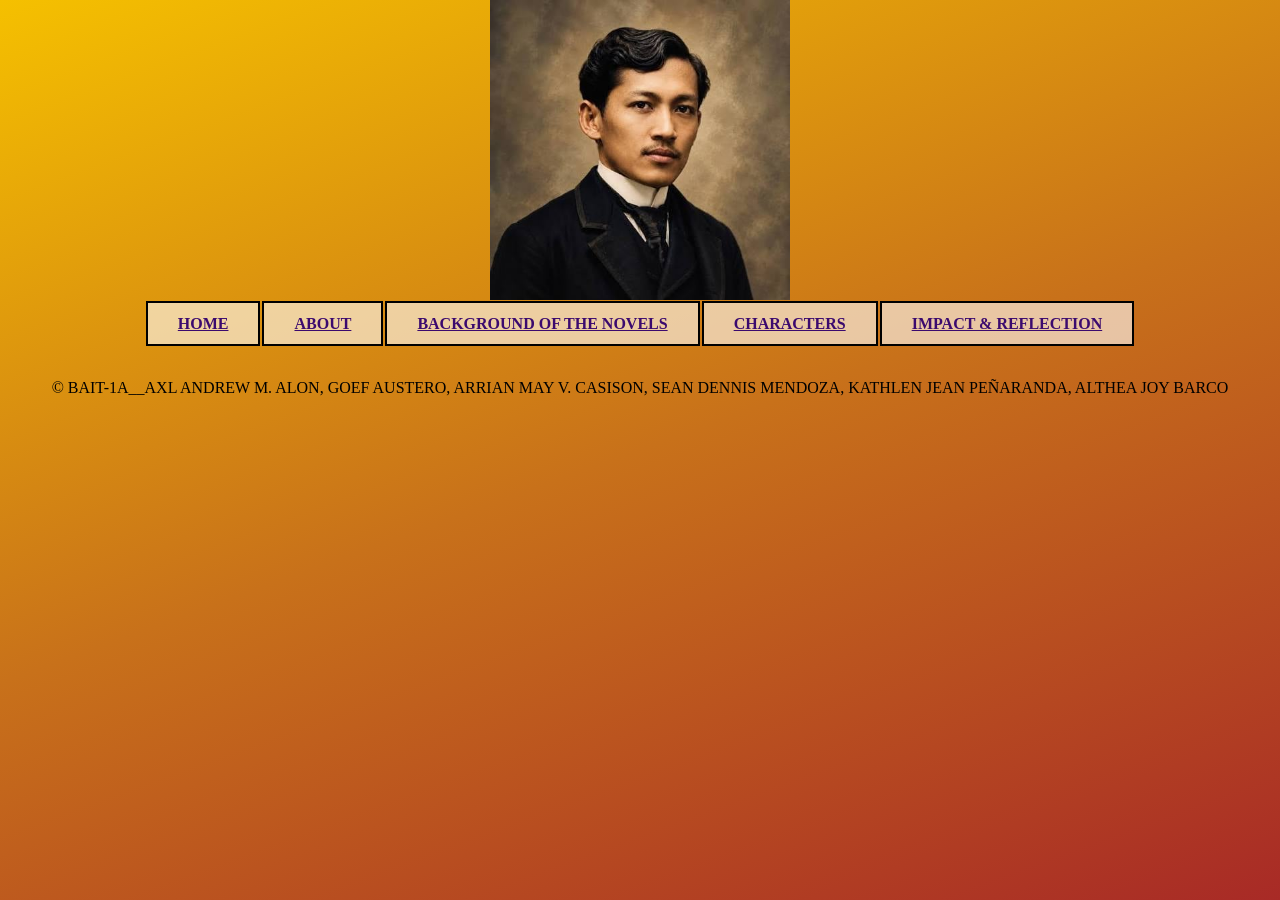
<file: index.html>
<!DOCTYPE html>
<html lang="en">
<head>
    <meta charset="UTF-8">
    <meta name="viewport" content="width=device-width, initial-scale=1.0">
    <title>LIFE AND WORKS OF RIZAL WEBSITE</title>
    <link rel="stylesheet" href="rizal.css">
</head>
<body>
    <center<img class="profile-pic" src="jose-rizal.jpg" alt="Jose Rizal">
   <center><img class="profile-pic" src="jose-rizal.jpg" alt="Jose Rizal"></center>

    <nav class="navbar">
        <div class="nav-menu">
            <a href="index.html">HOME</a>
            <a href="index.html#about">ABOUT</a>
            <a href="Background.html#noli">BACKGROUND OF THE NOVELS</a>
            <a href="Characters.html#characters">CHARACTERS</a>
            <a href="Characters.html#reflection">IMPACT & REFLECTION</a>
        </div>
    </nav>

    <main class="content">
        <section id="about" class="about">
            <h1 style="font-family: Verdana, Geneva, Tahoma, sans-serif;">ABOUT DR. JOSE RIZAL</h1>
            <div class="impact-line">______________________________________________________</div>
            <p>
                Jose Protacio Rizal Mercado y Alonso Realonda was born on June 19, 1861,
                in Calamba, Laguna. His parents were Francisco Mercado and Teodora Alonso,
                and he was the seventh of their eleven children.
            </p>
            <p>
                He studied at the Ateneo Municipal de Manila and the University of Santo
                Tomas, then continued his medical studies in Madrid, Spain, Paris, and Heidelberg.
                He became an ophthalmologist, and he was also a writer, poet, painter,
                sculptor, and reformer who is said to have spoken more than 20 languages.
            </p>

            <br>
            <h1 style="font-family: Verdana, Geneva, Tahoma, sans-serif;">Famous Works</h1>
            <div class="impact-line">______________________________________________________</div>
            <br>
            <h2>Noli Me Tangere (1887)</h2>
            <h2>El Filibusterismo (1891)</h2>
            <h2>Mi Ultimo Adios (1896)</h2>
            <p style="text-align:center; text-indent:0;">(his last poem, written before his death)</p>

            <br>
            <h1 style="font-family: Verdana, Geneva, Tahoma, sans-serif;">IMPORTANT FACTS</h1>
            <div class="impact-line">______________________________________________________</div>
            <ul>
                <li>He founded La Liga Filipina in 1892, a group that pushed for peaceful reform.</li>
                <li>He was exiled to Dapitan, Zamboanga, from 1892 to 1896, where he taught, farmed, and treated patients.</li>
                <li>He was executed by firing squad on December 30, 1896, at Bagumbayan (now Luneta Park), Manila.</li>
            </ul>

            <br>
            <h1>Birth and Death</h1>
            <div class="impact-line">______________________________________________________</div>
            <table id="border-1" border="1">
                <tr>
                    <th>Birth</th>
                    <th>Death</th>
                </tr>
                <tr>
                    <td>June 19, 1861</td>
                    <td>December 30, 1896</td>
                </tr>
            </table>
        </section>
    </main>

    <footer>
        <p>&copy; BAIT-1A__AXL ANDREW M. ALON, GOEF AUSTERO, ARRIAN MAY V. CASISON, SEAN DENNIS MENDOZA, KATHLEN JEAN PEÑARANDA, ALTHEA JOY BARCO</p>
    </footer>
</body>
</html>
</file>
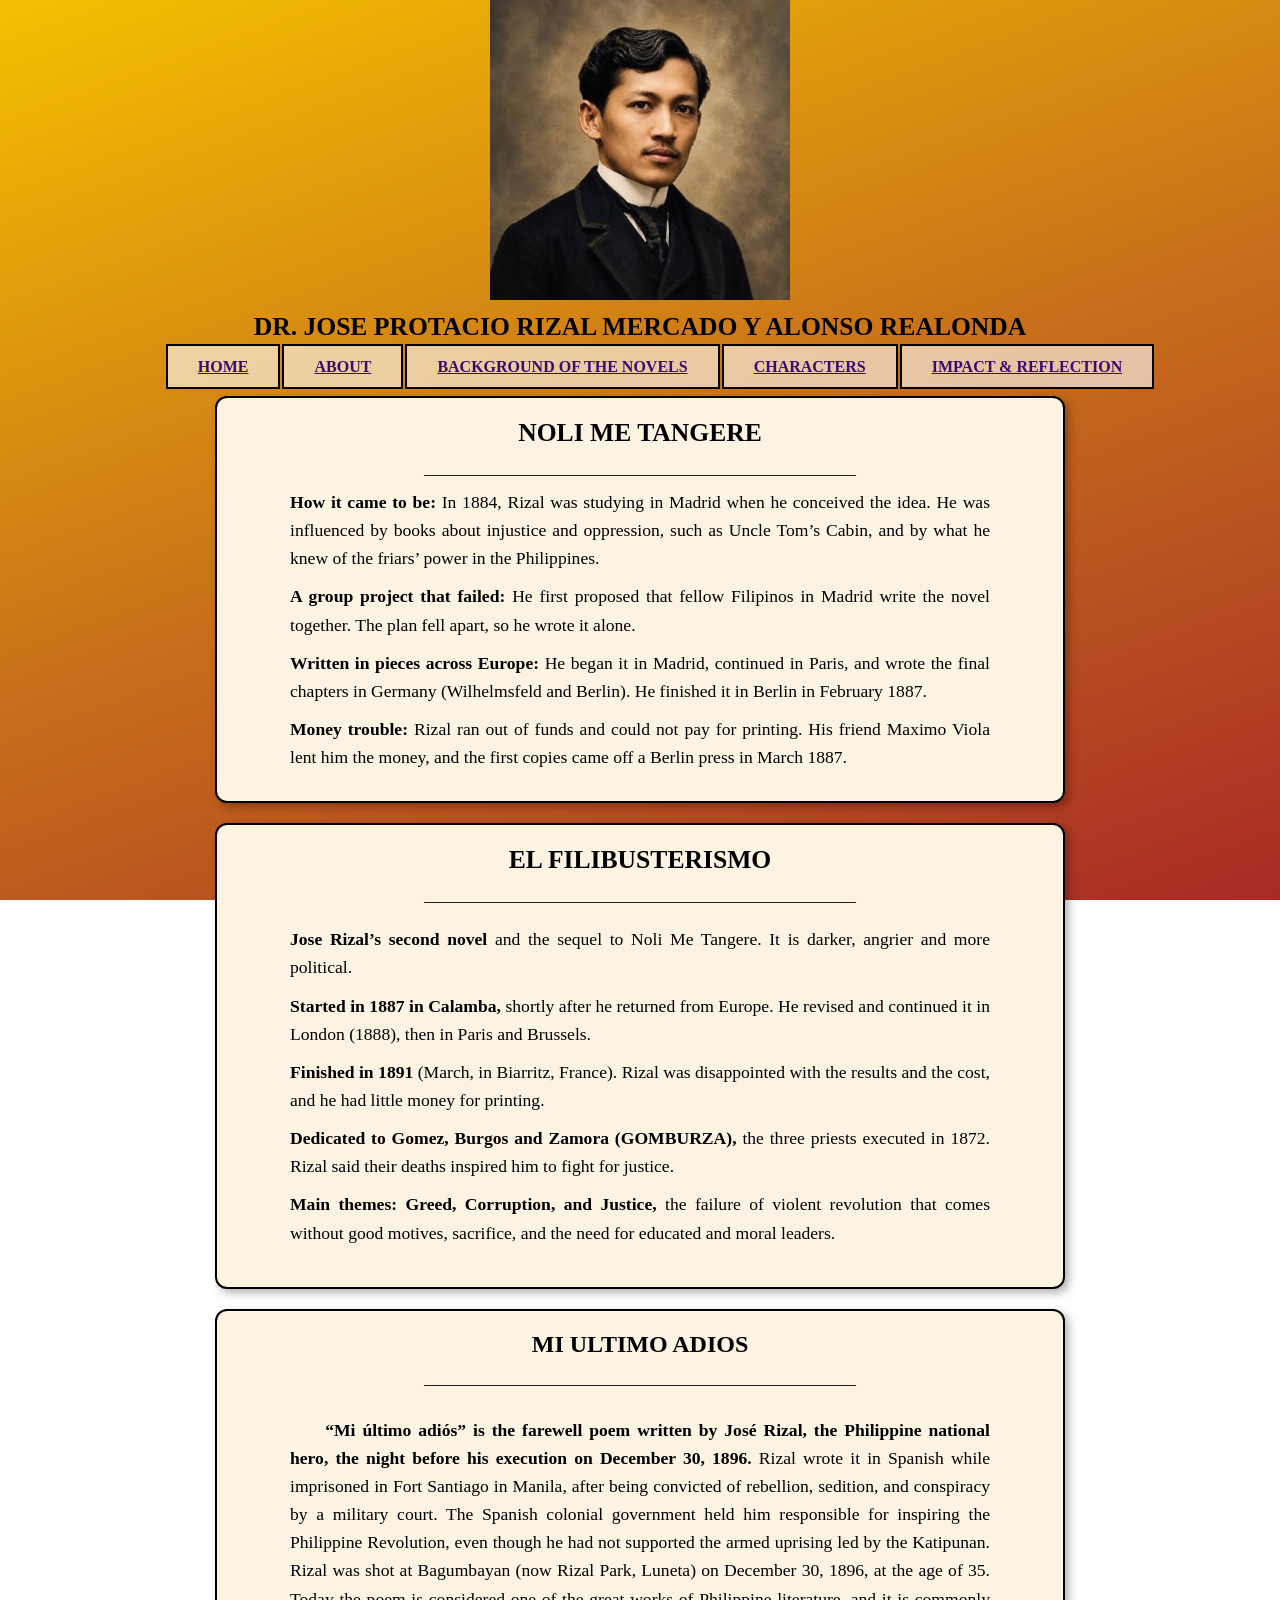
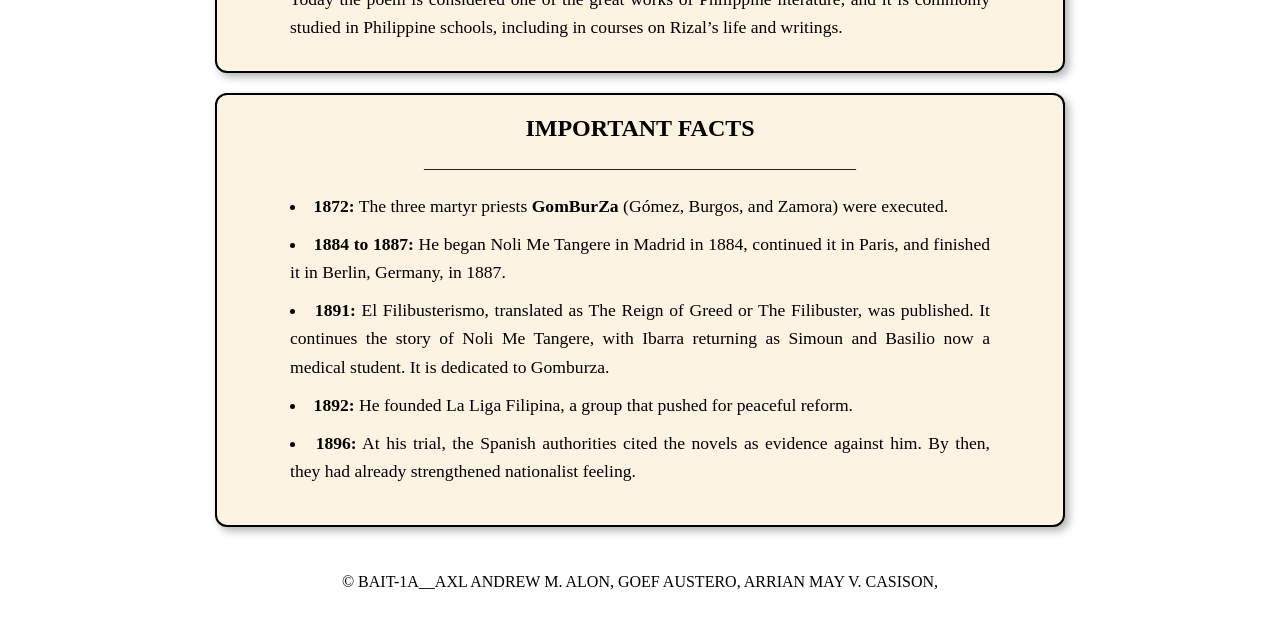
<file: Background.html>
<!DOCTYPE html>
<html lang="en">
<head>
    <meta charset="UTF-8">
    <meta name="viewport" content="width=device-width, initial-scale=1.0">
    <title>THE BACKGROUND OF HIS NOVELS</title>
    <link rel="stylesheet" href="rizal.css">
    
</head>
<img class="profile-pic" src="jose-rizal.jpg" alt="Jose Rizal"> <center><h1>DR. JOSE PROTACIO RIZAL MERCADO Y ALONSO REALONDA</center></h1>
<body>

 <ul>
    <nav class="navbar">
        <div class="nav-menu">
                <a href="index.html">HOME</a>
                <a href="index.html#about">ABOUT</a>
                <a href="Background.html#noli">BACKGROUND OF THE NOVELS</a>
                <a href="Characters.html#characters">CHARACTERS</a>
                <a href="Characters.html#reflection">IMPACT & REFLECTION</a>
</ul>
        </div>
    </nav>
 

    <main class="content">
 
        <section id="noli">
            <h1>NOLI ME TANGERE</h1>
            <div class="impact-line">______________________________________________________</div>
            <p>
                <strong>How it came to be:</strong> In 1884, Rizal was studying in Madrid
                when he conceived the idea. He was influenced by books about injustice and
                oppression, such as Uncle Tom’s Cabin, and by what he knew of the friars’
                power in the Philippines.
            </p>
            <p>
                <strong>A group project that failed:</strong> He first proposed that fellow
                Filipinos in Madrid write the novel together. The plan fell apart, so he
                wrote it alone.
            </p>
            <p>
                <strong>Written in pieces across Europe:</strong> He began it in Madrid,
                continued in Paris, and wrote the final chapters in Germany (Wilhelmsfeld
                and Berlin). He finished it in Berlin in February 1887.
            </p>
            <p>
                <strong>Money trouble:</strong> Rizal ran out of funds and could not pay
                for printing. His friend Maximo Viola lent him the money, and the first
                copies came off a Berlin press in March 1887.
            </p>
        </section>
 
        <section id="elfili">
            <h1>EL FILIBUSTERISMO</h1>
            <div class="impact-line">______________________________________________________</div>
            <ul>
            <p>
                <b>Jose Rizal’s second novel</b> and the sequel to Noli Me Tangere. It is
                darker, angrier and more political.
            </p>
            <p>
                <strong>Started in 1887 in Calamba,</strong> shortly after he returned from Europe. He
                revised and continued it in London (1888), then in Paris and Brussels.
            </p>
            <p>
                <strong>Finished in 1891</strong> (March, in Biarritz, France). Rizal was disappointed
                with the results and the cost, and he had little money for printing.
            </p>
            <p>
                <strong>Dedicated to Gomez, Burgos and Zamora (GOMBURZA),</strong> the three priests
                executed in 1872. Rizal said their deaths inspired him to fight for justice.
            </p>
            <p>
                <strong>Main themes: Greed, Corruption, and Justice,</strong> the failure of violent
                revolution that comes without good motives, sacrifice, and the need for
                educated and moral leaders.
            </p>
            </ul>
            
        </section>
 
        <section id="mi-ultimo-adios">
        
            <h2>MI ULTIMO ADIOS</h2>
            <div class="impact-line">______________________________________________________</div>
            <br>
            <p><strong>
        
                “Mi último adiós” is the farewell poem written by José Rizal, the
                Philippine national hero, the night before his execution on
                December 30, 1896.
            </strong>
           
                Rizal wrote it in Spanish while imprisoned in Fort Santiago in Manila,
                after being convicted of rebellion, sedition, and conspiracy by a
                military court. The Spanish colonial government held him responsible
                for inspiring the Philippine Revolution, even though he had not
                supported the armed uprising led by the Katipunan.
                
                Rizal was shot at Bagumbayan (now Rizal Park, Luneta) on December 30,
                1896, at the age of 35. Today the poem is considered one of the great
                works of Philippine literature, and it is commonly studied in Philippine
                schools, including in courses on Rizal’s life and writings.
            </p>
        
        </section>
        
        <section id="important-facts">
            <h2>IMPORTANT FACTS</h2>
            <div class="impact-line">______________________________________________________</div>
            <ul>
                <li><strong>1872:</strong> The three martyr priests <b>GomBurZa</b> (Gómez, Burgos, and Zamora) were executed.</li>
                <li><strong>1884 to 1887:</strong> He began Noli Me Tangere in Madrid in 1884, continued it in Paris, and finished it in Berlin, Germany, in 1887.</li>
                <li><strong>1891:</strong> El Filibusterismo, translated as The Reign of Greed or The Filibuster, was published. It continues the story of Noli Me Tangere, with Ibarra returning as Simoun and Basilio now a medical student. It is dedicated to Gomburza.</li>
                <li><strong>1892:</strong> He founded La Liga Filipina, a group that pushed for peaceful reform.</li>
                <li><strong>1896:</strong> At his trial, the Spanish authorities cited the novels as evidence against him. By then, they had already strengthened nationalist feeling.</li>
            </ul>
        </section>


    

    </main>

    <footer>
       <p>&copy; BAIT-1A__AXL ANDREW M. ALON, GOEF AUSTERO, ARRIAN MAY V. CASISON, 
    </footer>   
 
</body>
</html>
</file>
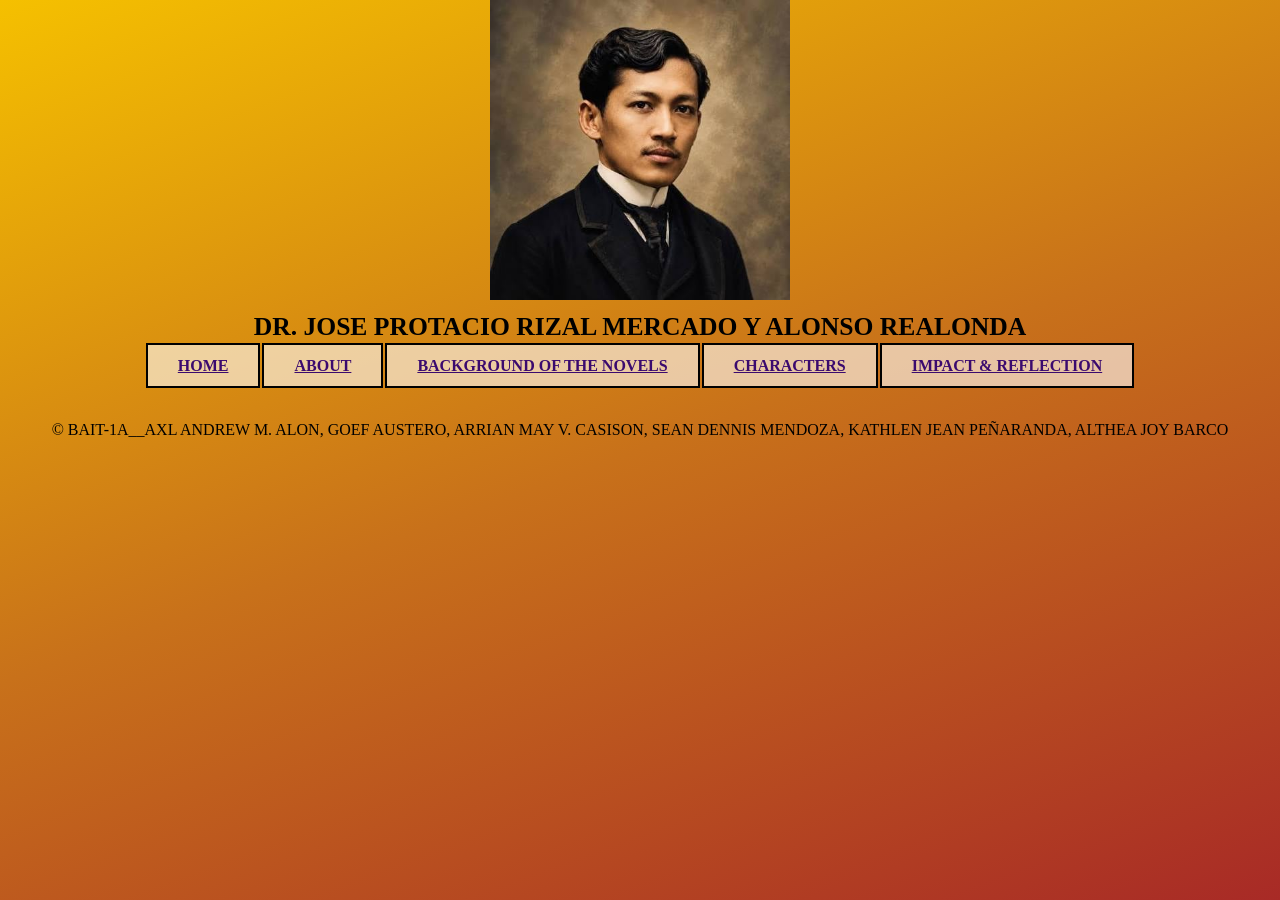
<file: Characters.html>
<!DOCTYPE html>
<html lang="en">
<head>
    <meta charset="UTF-8">
    <meta name="viewport" content="width=device-width, initial-scale=1.0">
    <title>CHARACTERS</title>
    <link rel="stylesheet" href="rizal.css">
</head>
<img class="profile-pic" src="jose-rizal.jpg" alt="Jose Rizal">
 <center><h1>DR. JOSE PROTACIO RIZAL MERCADO Y ALONSO REALONDA</center></h1>
 
<body>
 
        <nav class="navbar">
                <div class="nav-menu">
                   <a href="index.html">HOME</a>
<a href="index.html#about">ABOUT</a>
<a href="Background.html#noli">BACKGROUND OF THE NOVELS</a>
<a href="Characters.html#characters">CHARACTERS</a>
<a href="Characters.html#reflection">IMPACT & REFLECTION</a>
                </div>
        </nav>


                 <main class="content">
            <div id="characters" class="char">
                <!-- BOX 1: NOLI ME TANGERE -->
                <section>


                         <h1 style="font-family:Verdana, Geneva, Tahoma, sans-serif;">NOLI ME TANGERE</h1>
            <div class="impact-line">______________________________________________________</div>
            <br>
            <br>

                                <h2>Major Characters</h2>
                <p><strong>Crisostomo Ibarra:</strong> A young man who returns from Europe and wants to build a school. Symbolizes patriotic youth who believe in education and peaceful reform.</p>
                <p><strong>María Clara:</strong> Ibarra's sweetheart; actually the daughter of Padre Damaso. Symbolizes the gentle, oppressed Filipina, and the Motherland herself.</p>
                <p><strong>Elias:</strong> A boatman and protector of Ibarra who wishes for the nation to change. Symbolizes the citizen who longs for change and is willing to sacrifice.</p>
                <br>
                <br>
                <h2>Friars and Those in Power</h2>
                <p><strong>Padre Damaso:</strong> An arrogant and abusive Franciscan priest. Symbolizes the abuse of the friars and of the church.</p>
                <p><strong>Padre Salvi:</strong> A quiet but hypocritical and lecherous curate. Symbolizes the hypocrisy and evil hidden behind religion.</p>
                <p><strong>Padre Sibyla:</strong> A shrewd Dominican priest. Symbolizes the watchful, calculating power of the church.</p>
                <p><strong>Alferez:</strong> The head of the Guardia Civil. Symbolizes the abuse of military and authority.</p>
                <p><strong>Doña Consolacion:</strong> The cruel and oppressive wife of the Alferez. Symbolizes a person who abuses power once she gains it.</p>
                <br>
                <br>
                <h2>Filipinos Who Cling to Power</h2>
                <p><strong>Kapitan Tiago:</strong> The recognized father of María Clara; wealthy and pro-Spanish. Symbolizes Filipinos who bow to foreigners for status and wealth.</p>
                <p><strong>Doña Victorina:</strong> A pretentious Filipina who pretends to be Spanish. Symbolizes colonial mentality.</p>
                <p><strong>Don Tiburcio de Espadaña:</strong> A fake doctor and the husband of Doña Victorina. Symbolizes fraud and lack of real ability.</p>
                <p><strong>Alfonso Linares:</strong> María Clara's suitor, introduced by Padre Damaso. Symbolizes opportunism.</p>
                <br>
                <br>
                <h2>The Oppressed and the Good</h2>
                <p><strong>Sisa:</strong> A mother who loses her sanity after her sons go missing. Symbolizes the suffering mother and the oppressed nation.</p>
                <p><strong>Basilio and Crispin:</strong> Brothers and sons of Sisa; sacristans who are falsely accused and tortured. Symbolizes child victims of abuse and injustice.</p>
                <p><strong>Pilosopo Tasyo:</strong> A wise old man whom others call mad. Symbolizes brilliant ideas that society is not yet ready to understand.</p>
                <p><strong>Don Rafael Ibarra:</strong> Ibarra's father, a good man who died in prison. Symbolizes a victim of injustice.</p>
                <p><strong>Don Filipo:</strong> A liberal lieutenant mayor. Symbolizes a just and courageous leader.</p>
                <p><strong>Tiya Isabel:</strong> María Clara's aunt. Symbolizes the traditional and religious outlook.</p>

<br>
<br>
                       

                            <!-- BOX 2: EL FILIBUSTERISMO -->
                         <main class="el-char">
                <div id="characters" class="char">

                        </section>

            <!--EL FILI CHAR-->
            <section>

                   <h1 style="font-family:Verdana, Geneva, Tahoma, sans-serif">EL FILIBUSTERISMO</h1> 
                  
                  <div class="impact-line">______________________________________________________</div>
                <br>
                <br>
                                       <h2>Major Characters</h2>
                        <p><strong>Simoun (Crisostomo Ibarra):</strong> A wealthy jeweler and mysterious adviser to the Captain General. He is secretly Ibarra from Noli Me Tangere, returned to take revenge and plan a bloody revolution by blowing up a wedding feast. He hides behind blue-tinted glasses and a beard. Symbolizes vengeance and violent means of change.</p>
                        <p><strong>Basilio:</strong> Sisa's surviving son and a medical student about to graduate. At first loyal to Simoun, he chooses to put his studies and his love for Juli first. Symbolizes youth drawn to peaceful progress.</p>
                        <p><strong>Isagani:</strong> An idealistic poet and student, nephew of Padre Florentino, and sweetheart of Paulita Gomez. Symbolizes patriotic, passionate youth who believe in reform and oppose violent uprising.</p>
                        <p><strong>Padre Florentino:</strong> A retired priest and Isagani's uncle. Wise and morally upright, he receives Simoun in his final moments and voices the novel's message: freedom is won through endurance and virtue.</p>
                        <p><strong>Kabesang Tales (Telesforo Juan de Dios):</strong> A hardworking farmer from San Diego whose land is seized by the friars. He later becomes the outlaw Matanglawin and joins Simoun's cause. Symbolizes the oppressed people forced to fight back.</p>
                        <p><strong>Juli (Julia):</strong> Kabesang Tales's daughter and Basilio's sweetheart. To free her father, she becomes a servant of Hermana Penchang, and later jumps from a convent window to escape Padre Camorra. Symbolizes a young woman sacrificed by poverty.</p>
                        <br>
                        <br>
                        <h2>Students and Friends</h2>
                        <p><strong>Paulita Gomez:</strong> Isagani's beautiful sweetheart who later leaves him and marries Juanito Pelaez for wealth and security. Symbolizes choosing comfort over love.</p>
                        <p><strong>Juanito Pelaez:</strong> A spoiled, deceitful classmate and favorite of Padre Camorra. He marries Paulita and is known for flattery and cowardice. Symbolizes opportunism and showiness.</p>
                        <p><strong>Placido Penitente:</strong> A bright student who loses his drive to study after an unjust dispute with a professor. He is later killed in Simoun's plot. Symbolizes youth whose dreams are broken by a rotten system.</p>
                        <p><strong>Makaraig:</strong> A wealthy student leader who headed the plan to establish the Spanish-language academy. Symbolizes youth leadership for reform.</p>
                        <br>
                        <br>
                        <h2>The Friars</h2>
                        <p><strong>Padre Camorra:</strong> A lecherous, corrupt friar of Tiani who pursues Juli and uses his power against her. Symbolizes the abuse and wickedness of the friars.</p>
                        <p><strong>Padre Salvi:</strong> The wicked former curate of San Diego, now Provincial of the Franciscans. Symbolizes hypocrisy and manipulation.</p>
                        <p><strong>Padre Sibyla:</strong> A Dominican vice-rector and rival of the Franciscans. Intelligent, calculating, and opposed to Filipino reform. Symbolizes the church's calculated power.</p>
                        <br>
                        <br>
                        <h2>Government and Colonial Society</h2>
                        <p><strong>Captain General:</strong> The powerful governor-general who is influenced and manipulated by Simoun. He seeks amusement and comfort. Symbolizes a negligent government.</p>
                        <p><strong>Don Custodio (Jose Buenaventura):</strong> An arrogant, lazy "liberal" councilor who decides on the Spanish-language academy selfishly and carelessly. Symbolizes government neglect and indifference.</p>
            </section>
    </main>


                    <!--REFLECTION EACH AND IMPACT OF NOLI AND EL FILI-->
        
                       <div id="reflection" class="char">

                            <!-- BOX 1: IMPACT -->
                            <section class="reflection-char">
                         <h2 style="font-size: 40px; font-family: Verdana, Geneva, Tahoma, sans-serif;" class="impact-title">IMPACT</h2>
<div class="impact-line">______________________________________</div>
<br>
<br>
                    <h1 class="impact-p">   
              
                        Noli Me Tangere and El Filibusterismo have a big impact on us as Filipinos because they help us understand what our ancestors experienced during the Spanish period. These novels show the unfair treatment, corruption, abuse of power, and struggles that Filipinos faced in the past. Through the experiences of the characters, we can see how difficult life was for many Filipinos during that time.
                        <br>
                        <br>
                        Through these stories, we learn the importance of freedom, education, equality, and standing up for what is right. They also remind us that we should not allow others to be treated unfairly and that everyone deserves respect and equal rights. We also realize how important it is to speak up against wrong actions and fight for a better future.
                        These novels help us appreciate the sacrifices of our heroes, especially Dr. Jose Rizal, who used his writings to show the problems in our country and inspire people to fight for change. Instead of using violence, Rizal used his knowledge and words to open the eyes of Filipinos and make them aware of the situation in society.
                        <br>
                        <br>
                        Even today, the lessons from these novels are still important because some of the problems shown in the stories can still be seen in our society. They encourage us to become more aware of what is happening around us and to learn from the mistakes of the past.
                        <br>
                        <br>
                        These novels remind us that our history has many lessons that we should never forget. They help us understand the importance of freedom, respect, and equality. As Filipinos, we should carry these lessons in our daily lives, appreciate the sacrifices of our heroes, and do our part in making our country a better place for everyone.
                    </h1>
        </section>
              

                                  <!-- BOX 2: REFLECTION -->
                             <section class="reflection-char">
 
                    <h2 style="font-size: 40px; font-family: Verdana, Geneva, Tahoma, sans-serif;" class="impact-title">REFLECTION</h2>
                  
                    <div class="impact-line">_________________________________________</div>
                              <ul>
                        <h2 class="impact-p reflection-p">

                          
                            <img src="axl.jpg" class="axl-2x2">
                            <h1><li>AXL ANDREW M. ALON</h1></li>
                            
                            <h2>
                                <br>
                                 Watching and understanding Noli Me Tangere and El Filibusterismo helped me realize the hard work and sacrifices of the people who came before us. Both films reminded me that Philippine history is not just a list of dates. It is the story of people who lived, suffered, and hoped for change. My favorite character is Elias. Because of his sacrifices, his story continues to inspire us to rise up and fight for change.

                                The inequality, corruption, and abuse of power in the story are still happening today. As some people say, history repeats itself. In the end, we can only count on each other, because we cannot always depend on the government, especially in our country, which is full of corrupt politicians and political dynasties.
                                <br>
                                <br>
                                Simoun, who was once Ibarra, gave up on peaceful reform and chose revenge instead. His story made me think about how injustice can change a person. I understood his anger, but I also saw that violence cannot truly heal a society. Father Florentino’s words reminded me that real change must come with responsibility, just like great power comes with great responsibility. His words also showed that suffering must have meaning, because everything happens for a reason. Basilio and Isagani showed me that the youth carry the hope of the nation for the next generation.
                                <br>
                                <br>
                                In conclusion, both films taught me that change begins with awareness and courage. Rizal wants Filipinos today to love their country and to depend on themselves, because the government alone is not the answer to growth. I realized that education, honesty, and love for country are not small things. They are ways of continuing the work Rizal started.
                            </h2>
                          </ul>

                          <br>
                          <ul>
                            <div class="impact-line">_________________________________________</div>

                            <br>
                            <img src="aryan.jpg" class="aryan-2x2">
                           <h1><li>ARRIAN MAY V. CASISON</h1></li>
                           <br>
                            <h2>
                                Rizal’s two novels show that a nation’s problems come from a system that rewards
                                silence. In the Noli, Ibarra believes in peaceful reform, but abusive friars, weak officials, and
                                indifferent elites crush his hopes, and Sisa’s tragedy shows who pays the price. In the El Fili,
                                Simoun chooses revenge and corruption, yet his plan fails, suggesting that change built on
                                hatred cannot bring real freedom.
                                <br>
                                <br>
                                What stays with me is how relevant both books still are. Corruption, inequality, and
                                silence in the face of injustice did not end with the Spanish era. Rizal’s message is that loving
                                the country means taking responsibility, and acting with courage and integrity.
                            </h2>
                          </ul>
                          <br>
                                <div class="impact-line">_________________________________________</div>
                          <ul>
                            <br>
                          <img src="jepjep.jpg" class="jepjep-2x2">
                           <h1><li>GOEF AUSTERO</h1></li>
                           <br>
                            <h2>
                                Honestly when we first got assigned Noli Me Tangere and El Filibusterismo I thought
                                it was just going to be two super long books I had to survive. But the more I read the
                                more it hit me that these aren't just old school stories. They're about people getting hurt
                                by a system that was supposed to protect them and some of it still feels way too real
                                today.
                                <br>
                                <br>
                                In the Noli Ibarra comes home from Europe full of hope. He believes that if he builds
                                a school and does things the right way things will get better. I kind of admired that and
                                also kind of wanted to tell him bro it's not that simple. The friars and the officials and
                                everyone with power just shut him down. Then there's Sisa. Her part honestly broke me.
                                She lost her sons and then lost her mind and nobody really cared. That's when I realized
                                Rizal wasn't only writing about politics. He was writing about real people who suffer
                                when no one speaks up.
                                <br>
                                <br>
                                Then El Fili comes in and the mood is totally different. It's darker and angrier.
                                Ibarra comes back as Simoun the rich jeweler and he's not the hopeful guy anymore.
                                He's bitter and wants revenge. At first I thought maybe he's right since peaceful ways
                                didn't work. But his plan falls apart because it came from pain and anger and not from
                                really wanting to help the people. Kabesang Tales also stuck with me. He lost his land
                                and his family and everything he worked for and he ended up becoming someone he
                                never wanted to be. It showed me how a broken system can really change a person.
                                <br>
                                <br>
                                The part that stayed with me most was Padre Florentino. He's calm and he doesn't
                                shout but he says that change needs a just cause and the right means and that sacrifice is
                                what makes a nation worth saving. I think Rizal is telling us that revenge isn't the answer
                                and that being silent or just not caring is part of the problem too.
                                <br>
                                <br>
                                Reading both novels made me look at my own life a little differently. We're not
                                under Spain anymore but there's still corruption and still people who get ignored and
                                still a lot of us who say wala naman akong magagawa. Rizal makes me think that we can
                                do something even if it's small. Study hard and speak up when something is wrong and
                                care about other people. That's what loving your country means to me now. It's not just
                                something you memorize for a test. It's something you actually have to live out.
                            </h2>
                          </ul>
                          <br>
                          <div class="impact-line">_________________________________________</div>
                          <ul>
                            <br>
                            <h1><li>SEAN DENNIS MENDOZA</h1></li>
                            <br>
                            <h2>
                                
                            </h2>
                          </ul>
                          <div class="impact-line">_________________________________________</div>
                          <ul>
                            <br>
                            <img src="kathlen.jpg" class="kathlen-2x2">
                            <h1><li>KATHLEN JEAN PEÑARANDA</h1></li>
                            <br>
                            <h2>
                                Learning about Noli Me Tangere and El Filibusterismo made me realize how important it is to know our history as Filipinos. These novels helped me understand the hardships, unfair treatment, and struggles that our ancestors faced during the Spanish period. They also showed me that the freedom we have today came with many sacrifices.
                                <br>
                                <br>
                                I feel proud of Dr. Jose Rizal because he used his knowledge and writings to show the problems in our country. His works taught me that we should not be afraid to speak up when something is wrong. We should always stand for what is right and treat everyone fairly.
                                <br>
                                <br>
                                I also learned that the lessons from these novels are still important today. Even after many years, our country still faces problems like corruption, unfair treatment, and inequality. This made me realize that we should care about what is happening in our society and do our part to make things better.
                                <br>
                                <br>
                                These novels helped me appreciate our history and understand the importance of the freedom we have today. They also reminded me to be thankful for the sacrifices of our heroes and to learn from their experiences. As a young Filipino, I want to use these lessons in my daily life and become someone who respects others and cares about our country.
                            </h2>
                          </ul>
                          <br>
                          <div class="impact-line">_________________________________________</div>
                          <ul>
                            <br>
                            <img src="althea.jpg" class="althea-2x2">
                           <h1><li>ALTHEA JOY BARCO</h1></li>
                           <br>
                            <h2>
                            
                                Studying Noli Me Tangere and El Filibusterismo helped me understand the struggles and
                                experiences of Filipinos during the Spanish colonial period. Through these stories, I learned
                                how people suffered because of injustice, discrimination, and abuse of power. It made me
                                realize how important freedom and equality are.
                                <br>
                                <br>
                                I also learned to appreciate the courage of Dr. Jose Rizal in writing about the problems of our
                                country. He used his intelligence and talent to open the eyes of Filipinos and encourage them to
                                fight for what is right. His actions inspired me to be brave, speak up when something is wrong,
                                and never be afraid to express my thoughts.
                                <br>
                                <br>
                                Another thing I realized is that the problems shown in these stories are still present in our
                                society today. Issues such as corruption, inequality, and unfair treatment continue to affect many
                                people. This taught me that we should not ignore these problems and that even in our own
                                simple ways, we can help make a difference.
                                <br>
                                <br>
                                As a student, these lessons reminded me to value our history, respect other people, and
                                appreciate the sacrifices made by our heroes. I want to apply what I have learned in my
                                everyday life by being responsible, understanding, and aware of the things happening around
                                me. I believe that learning from our past can help us build a better future for ourselves and our
                                country.
                            </h2>
                          </ul>

                        </h2>
    </section>
  </div>
</div>


    <footer>
       <p>&copy; BAIT-1A__AXL ANDREW M. ALON, GOEF AUSTERO, ARRIAN MAY V. CASISON, SEAN DENNIS MENDOZA, KATHLEN JEAN PEÑARANDA, ALTHEA JOY BARCO
    </footer>   
 
</body>
</html>
</file>
<file: rizal.css>
* {
  box-sizing: border-box;
}
 
body {
  margin: 0;
  min-height: 100vh;
  font-family: "Times New Roman", serif;
  color: #000;
  text-align: center;
  background: linear-gradient(160deg, #f5c000 0%, #c8711a 50%, #a82a26 100%);
  background-attachment: fixed;
}
 
/* Header: picture on top, name below, both centered */
header {
    padding: 20px 15px 10px;  
}                              

img {
  width: 300px !important;
  height: auto !important;
  display: block;
  margin: 0 auto;
}

h1 {                           
  margin: 0;
  font-size: 1.6rem;
  text-align: center;
}
  padding: 20px 15px 10px;
}

header img {
  width: 300px;
  height: auto;
  display: block;
  margin: 0 auto;
}

h1 {
  margin: 0;
  font-size: 1.6rem;
  text-align: center;
}
nav {
  display: flex;
  justify-content: center;
  margin: 15px auto;
}
 
nav a {
  padding: 12px 30px;
  margin-left: -2px; /* keeps the borders joined like a table */
  border: 2px solid #000;
  background: rgba(266, 266, 266, 0.6);
  color: #3b0a6e;
  text-decoration: style;
  font-weight: bold;
  transition: border-radius 0.2s, padding 0.2s, background 0.2s;
}
 
nav a:first-child {
  margin-left: 0;
}
 
/* Oblong (pill) shape when tapped / hovered */
nav a:hover,
nav a:active,
nav a:focus {
  border-radius: 50px;
  padding: 12px 40px;
  background: rgba(255, 255, 255, 0.95);
  position: relative; /* shows the full rounded border above neighbors */
}

/* ABOUT SECTION */
.about {
  display: none;
  width: min(700px, 90%);
  margin: 15px auto;
  padding: 15px 20px;
  background: rgba(255, 255, 255, 0.85);
  border-radius: 10px;
  border: 2px solid #000;
  text-align: left;
  float: none;
  clear: both;
}

.about:target {
  display: block;
  margin-left: auto;
  margin-right: auto;
}
 



.about h2 {
  text-align: center;
  margin-top: 0;
}
footer {
  align-content : center;
  margin-top: 20px;
  padding: 10px;
}


.about li {
    list-style-position: inside;  /* bullet moves inside, right next to the text */
}

.content {
            width: min(850px, 90%);
            margin: 20px auto;
            box-sizing: border-box;
        }
 
        /* One box per topic */
        .content section {
            background: #fdf3e3;
            border: 2px solid #000;
            border-radius: 12px;
            padding: 20px 25px;
            margin: 20px 0;
            box-shadow: 4px 4px 8px rgba(0, 0, 0, 0.3);
            text-align: center;
            box-sizing: border-box;
        }
 
        .content h1,
        .content h2 {
            margin: 0 0 12px;
        }
 
        /* Centered, readable paragraphs */
        .content p {
            max-width: 700px;
            margin: 10px auto;
            font-size: 1.1rem;
            line-height: 1.6;
            text-align: center;
        }
 
        /* Bulleted list: centered as a block, bullets stuck to the text */
        .content ul {
            display: table;
            margin: 10px auto;
            padding: 0;
            max-width: 700px;
            text-align: center;
        }
 
        .content li {
            margin: 10px 0;
            font-size: 1.1rem;
            line-height: 1.6;
            list-style-position: inside;
        }


       { text-decoration: style;       /* changes to: none; */
background: rgba(266, 266, 266, 0.6); } /* change to: rgba(255, 255, 255, 0.6); */

/* SMOOTH SCROLL*/
html {scroll-behavior: smooth;}


/* CHARACTERS: same behavior as ABOUT */
.char {
  display: none;
}

.char:target {
  display: block;
}

/*BACKGROUND OF NOVELS HTML PIC*/

.profile-pic {
  width: 7in;      /* change this */
  height: 7in;     /* and this */
  object-fit: cover;
  margin: 0 auto 12px;
  
}

.content {
            width: min(850px, 90%);
            margin: 20px auto;
            box-sizing: border-box;
        }
 
        /* One box per topic */
        .content section {
            background: #fdf3e3;
            border: 2px solid #000;
            border-radius: 12px;
            padding: 20px 25px;
            margin: 20px 0;
            box-shadow: 4px 4px 8px rgba(0, 0, 0, 0.3);
            text-align: center;
            box-sizing: border-box;
        }
 

.reflection-char {
  width: 100%;
  background: #fdf3e3;
  border: 2px solid #000;
  border-radius: 12px;
  padding: 20px 25px;
  margin: 20px 0;
  box-shadow: 4px 4px 8px rgba(0, 0, 0, 0.3);
  text-align: center;
}
.reflection-char {
  max-width: 700px;
  margin: 10px auto;
  font-size: 1.1rem;
  line-height: 1.6;
  text-align: center;
}

.reflection-char .impact-p {
  max-width: 600px;
  margin: 0 auto 20px;      /* centers the block, space between paragraphs */
  padding: 0 40px;          /* indents the whole paragraph from both sides */
  text-align: center;
  text-align: justify;          /* centers the text */
  text-indent: 2em;         /* indents the first line of each paragraph */
  font-size: 1.9rem;
  line-height: 1.6;
}



/* Remove the gap between IMPACT and the underscore line */
.reflection-char .impact-title {
  margin-bottom: 0;
}

.reflection-char .impact-line {
  line-height: 1;       /* shrinks the tall line box around the underscores */
  margin-top: -12px;
  font-size: 1.6rem;     /* pulls the line closer; adjust or remove */
}

    /* Center the REFLECTION text */
.reflection-char .reflection-p {
  text-align: center;
  text-indent: 0;
  line-height: 1.6;
}

/* Bullet right next to the name */
.reflection-char ul {
  display: table;           /* shrinks the list to fit the text */
  margin: 10px auto;        /* keeps it centered */
  padding: 0;
}

.reflection-char li {
  list-style-position: inside;   /* dot sits beside the name */
}

/* Reflection text: same size as IMPACT */
.reflection-char ul h2 {
  font-size: 1.9rem;     /* matches .impact-p */
  line-height: 1.6;
  margin: 0 0 20px;
}

/* NOLI and EL FILI: paragraphs left-aligned and justified */
#noli p,
#elfili p {
  text-align: justify;
  text-align-last: left;  /* last line of each paragraph stays on the left */

}
#important-facts li{
text-align: center;
text-align-last: left;
}

/* All sections: left-aligned and justified text */
.content section p,
.content section li,
.content section h3 {
  text-align: justify;
  text-align-last: left;  /* last line of each paragraph stays on the left */
}

.about .famous-works h1,h2 {
  font-style: normal;
}
#important-facts li{
text-align: justify;
text-align-last: left;}

.content i{
  font-style: normal;
}
#important-facts li{
text-align: justify;
text-align: center;}

.table-1{size: 90px; }
.about p{
  text-align: justify;
  text-indent: 2em;
}

/* Birth and Death table: centered table and centered text */
#border-1 {
  margin: 20px auto;      /* centers the table itself */
  border-collapse: collapse;
}

#border-1 th,
#border-1 td {
  text-align: center;     /* centers the text inside each cell */
  padding: 10px 30px;
}
 
/* REFLECTION paragraphs: justified, every paragraph indented */
.reflection-char ul p 
.reflection-char ul h2{
  max-width: 100%;
  margin: 0 0 20px;
  font-family: Verdana, Geneva, Tahoma, sans-serif;
  font-size: 1.5rem;
  line-height: 1.6;
  text-align: justify;
  text-align-last: left;
  text-indent: 2em;       /* indents the first line of EVERY paragraph */
}

/* MI ULTIMO ADIOS: centered block, justified, first line indented */
#mi-ultimo-adios p{
  max-width: 700px;
  margin: 10px auto;
  text-align: justify;
  text-align-last: left;
  text-indent: 2em;
}
.impact-reflection h2{
  text-indent: 2em;
} 


#important-facts li{
text-align: justify;
}

/* REFLECTION: justified text, centered block */
.reflection-char ul {
  display: block;          /* stops the list from shrinking and centering the text */
  width: 100%;
  max-width: 650px;
  margin: 10px auto;
  padding: 0;
}



.reflection-char ul h2,
.reflection-char ul h2
.impact-reflection h2{
  font-size: 1.5rem;       /* same size as the NOLI text */
  font-weight: normal;     /* remove this line if you want it bold */
  line-height: 1.6;
  text-align: justify;
  text-align-last: left;   /* last line stays on the left */
  text-indent: 2em;        /* first line of each paragraph is indented */
  margin: 0 0 20px;
  font-family: Verdana, Geneva, Tahoma, sans-serif;
  
}

/* IMPACT and REFLECTION boxes: same width as the CHARACTERS boxes */
.content section.reflection-char {
  width: 100%;
  max-width: none;       /* removes the 700px limit */
  margin: 20px 0;        /* same spacing as the CHARACTERS boxes */
  padding: 20px 25px;
}

.reflection-char .impact-p {
  max-width: 600px;
}
/* IMPACT paragraph: normal text */
.reflection-char .impact-p,
.reflection-char .impact-p h2 {
  font-size: 2inch;  /* same size as the other paragraphs */
  font-weight: normal;     /* removes the bold */
  max-width: 100%;         /* fills the wider box */
  padding: 0;
  text-align: justify;
  text-align-last: left;
}

/* IMPACT paragraphs: normal text, justified, every paragraph indented */
.impact-text p {
  max-width: 100%;
  margin: 0 0 15px;
  font-size: 2inch;
  text-align: elft;
  font-weight: normal;
  line-height: 1.6;
  text-align: justify;
  text-align-last: left;
  text-indent: 2em;        /* indents the first line of EVERY paragraph */
}

/* Names stay centered above the text */
.reflection-char ul h1,
.reflection-char ul li {
  text-align: center;
  text-align-last: center;
  
}


            /*2x2 PICS SA REFLECTION*/
.reflection-char .axl-2x2 {
  width: 2in;
  height: 2in;
  object-fit: cover;   /* fills the 2x2 box without stretching the photo */
  display: block;
  margin: 0 auto 10px; /* centers it above the name */
}

.reflection-char .Aryan-2x2 {
  width: 2in;
  height: 2in;
  object-fit: cover;   /* fills the 2x2 box without stretching the photo */
  display: block;
  margin: 0 auto 10px; /* centers it above the name */
}

.reflection-char .jepjep-2x2{
  width: 2in;
  height: 2in;
  object-fit: cover;
  display:block;
  margin: 0 auto 10px;
}

.reflection-char .Althea-2x2{
  width: 2in;
  height: 2in;
  object-fit: cover;
  display:block;
  margin: 0 auto 10px;
}
</file>
